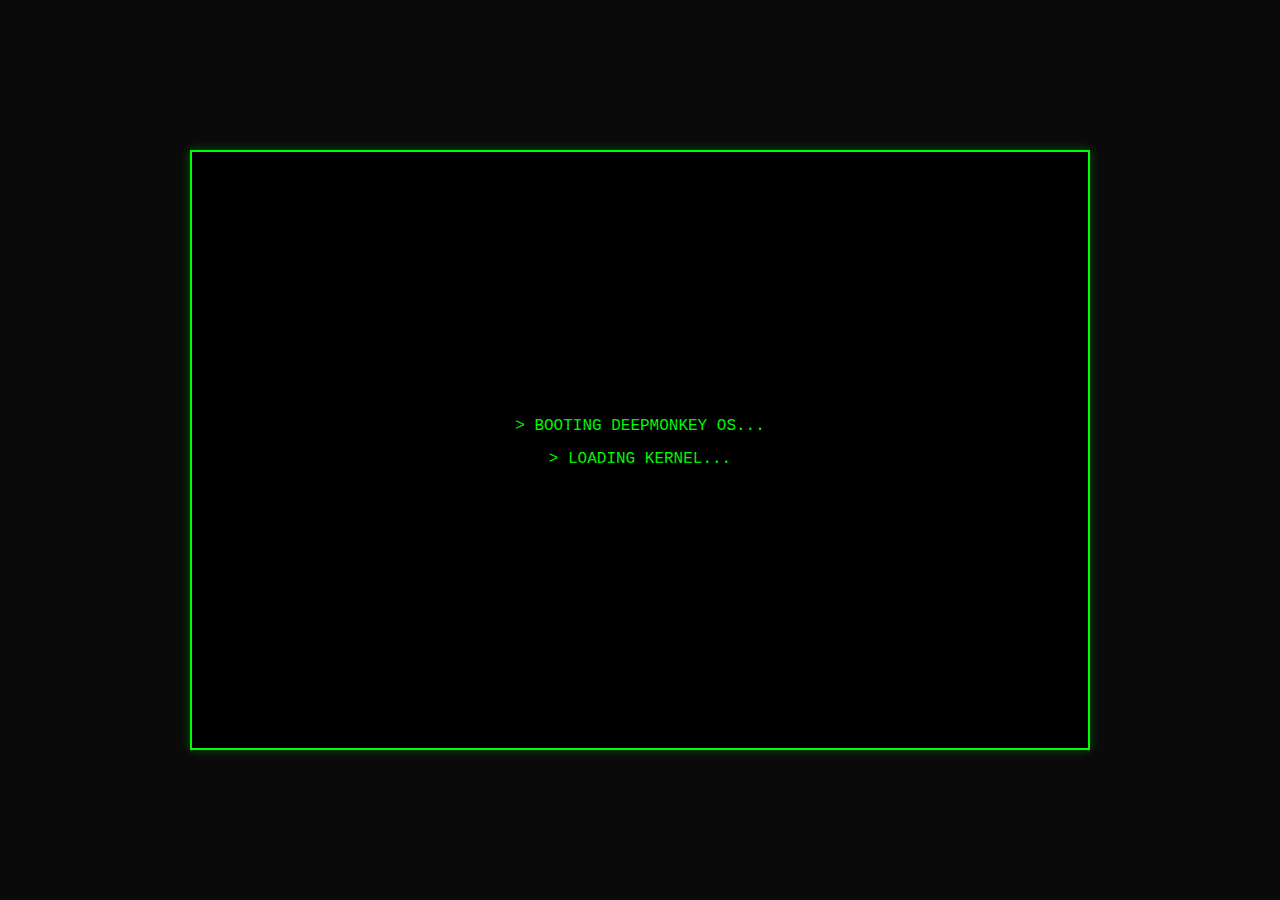
<file: index.html>
<!DOCTYPE html>
<html lang="en">
<head>
    <meta charset="UTF-8">
    <meta name="viewport" content="width=device-width, initial-scale=1.0">
    <title>DeepMonkey - Terminal</title>
    <link rel="stylesheet" href="styles.css">
</head>
<body>
    <div class="terminal">
        <div class="boot-screen" id="boot-screen">
            <p id="boot-line-1" style="display: none;">> Booting deepMonkey OS...</p>
            <p id="boot-line-2" style="display: none;">> Loading kernel...</p>
            <p id="boot-line-3" style="display: none;">> Initializing drivers...</p>
            <p id="boot-line-4" style="display: none;">> System time: <span id="boot-time"></span></p>
            <p id="boot-line-5" style="display: none;">> System check complete...</p>
            <p id="boot-line-6" style="display: none;">> Loading DeepMonkey.Chat...</p>
            <p id="boot-line-7" style="display: none;">> Loading Sidehustle...</p>
        </div>

        <div class="main-interface" id="main-interface" style="display: none;">
            <div class="screen">
                <div class="content" id="main-content" style="display: block;">
                    <p></p>
                    <p id="response"></p>
                    <p></p>
                </div>
                <div class="content" id="credit-warning" style="display: none;"></div>
            </div>

            <div class="wavy-line"></div>
            <hr class="divider">

            <footer class="bottom-row">
                <div class="prompt">
                    <span>(deepMonkey) :</span>
                    <input type="text" maxlength="12" class="input-prompt" placeholder="_">
                </div>
                <div class="time-date-container">
                    <button class="guest-button" id="guest-button">Guest</button>
                    <div class="time-date-wrapper">

                        <div class="help-tooltip">
                            <a href="genspark.html" target="_blank" style="color: #00FF00; text-decoration: none;">=</a>
                            <span class="tooltip-text">Flux Sidehustle</span>
                        </div>
                        <div class="help-tooltip">
                            <span style="color: #00FF00;">?</span>
                            <span class="tooltip-text">deep monkey likes single words</span>
                        </div>
                        <div class="time-date" id="time-date">
                            <div id="time"></div>
                            <div id="date"></div>
                        </div>
                    </div>
                </div>
            </footer>
        </div>

        <div class="login-prompt" id="login-prompt">
            <h3>Login</h3>
            <input type="text" id="username" placeholder="Username">
            <input type="password" id="password" placeholder="Password">
            <br>
            <button id="login-submit">Login</button>
            <button id="login-cancel">Cancel</button>
        </div>
    </div>

    <script src="responses.js"></script>
    <script src="script.js"></script>
</body>
</html>
</file>
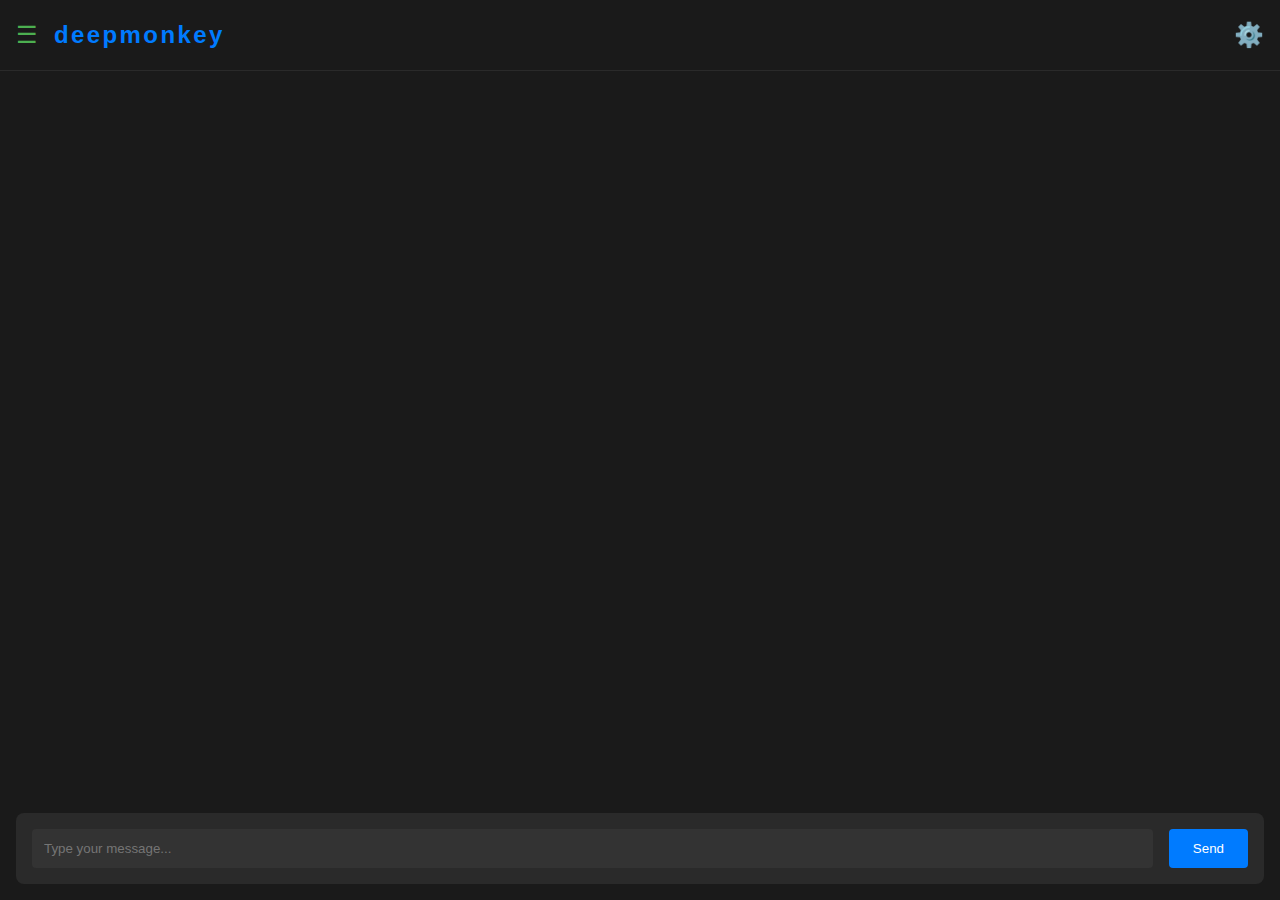
<file: chat.html>
<!DOCTYPE html>
<html lang="en">
<head>
    <meta charset="UTF-8">
    <meta name="viewport" content="width=device-width, initial-scale=1.0">
    <title>DeepMonkey - Where AI meets Primate Intelligence</title>
    <style>
        /* Reset and base styles */
        * {
            margin: 0;
            padding: 0;
            box-sizing: border-box;
        }

        body {
            font-family: -apple-system, BlinkMacSystemFont, 'Segoe UI', Roboto, 'Helvetica Neue', Arial, sans-serif;
            background-color: #1a1a1a;
            color: #ffffff;
            line-height: 1.6;
        }

        /* Header styles */
        .header {
            display: flex;
            justify-content: space-between;
            align-items: center;
            padding: 1rem;
            background-color: #1a1a1a;
            border-bottom: 1px solid #2a2a2a;
            position: fixed;
            top: 0;
            left: 0;
            right: 0;
            z-index: 1000;
        }

        .header-left {
            display: flex;
            align-items: center;
            gap: 1rem;
        }

        .menu-button {
            background: none;
            border: none;
            color: #4CAF50;
            cursor: pointer;
            font-size: 1.5rem;
        }

        .logo {
            color: #007bff;
            font-size: 1.5rem;
            font-weight: bold;
            letter-spacing: 0.1em;
        }

        .settings-button {
            background: none;
            border: none;
            color: #666;
            cursor: pointer;
            font-size: 1.5rem;
        }

        /* Drawer styles */
        .drawer {
            position: fixed;
            top: 0;
            left: -300px;
            width: 300px;
            height: 100vh;
            background-color: #1a1a1a;
            border-right: 1px solid #2a2a2a;
            transition: transform 0.3s ease;
            z-index: 1001;
        }

        .drawer.open {
            transform: translateX(300px);
        }

        .drawer-header {
            display: flex;
            justify-content: space-between;
            align-items: center;
            padding: 1rem;
            border-bottom: 1px solid #2a2a2a;
        }

        .close-button {
            background: none;
            border: none;
            color: #666;
            cursor: pointer;
            font-size: 1.5rem;
        }

        .drawer-content {
            padding: 1rem;
        }

        .nav-menu {
            list-style: none;
            margin: 2rem 0;
        }

        .nav-item {
            padding: 0.75rem 1rem;
            color: #ccc;
            cursor: pointer;
            transition: background-color 0.2s;
        }

        .nav-item:hover {
            background-color: #2a2a2a;
            color: #fff;
        }

        .branding-card {
            background-color: #2a2a2a;
            padding: 1rem;
            border-radius: 0.5rem;
            margin-top: 2rem;
        }

        .tagline {
            color: #888;
            font-size: 0.9rem;
            margin-bottom: 0.5rem;
        }

        .sub-tagline {
            color: #666;
            font-size: 0.8rem;
        }

        /* Chat interface styles */
        .chat-container {
            margin-top: 4rem;
            padding: 1rem;
            height: calc(100vh - 4rem);
            display: flex;
            flex-direction: column;
        }

        .chat-messages {
            flex-grow: 1;
            overflow-y: auto;
            padding: 1rem;
            margin-bottom: 1rem;
        }

        .message {
            margin-bottom: 1rem;
            padding: 0.75rem;
            border-radius: 0.5rem;
            max-width: 80%;
        }

        .user-message {
            background-color: #2a2a2a;
            margin-left: auto;
        }

        .bot-message {
            background-color: #444;
            margin-right: auto;
        }

        .chat-input {
            display: flex;
            gap: 1rem;
            padding: 1rem;
            background-color: #2a2a2a;
            border-radius: 0.5rem;
        }

        .message-input {
            flex-grow: 1;
            padding: 0.75rem;
            border: none;
            border-radius: 0.25rem;
            background-color: #333;
            color: #fff;
        }

        .send-button {
            padding: 0.75rem 1.5rem;
            background-color: #007bff;
            border: none;
            border-radius: 0.25rem;
            color: #fff;
            cursor: pointer;
            transition: background-color 0.2s;
        }

        .send-button:hover {
            background-color: #0056b3;
        }

        /* Overlay styles */
        .overlay {
            display: none;
            position: fixed;
            top: 0;
            left: 0;
            right: 0;
            bottom: 0;
            background-color: rgba(0, 0, 0, 0.5);
            z-index: 1000;
        }

        .overlay.active {
            display: block;
        }
    </style>
</head>
<body>
    <!-- Header -->
    <header class="header">
        <div class="header-left">
            <button class="menu-button" onclick="toggleDrawer()">☰</button>
            <div class="logo">deepmonkey</div>
        </div>
        <button class="settings-button">⚙️</button>
    </header>

    <!-- Drawer -->
    <div class="drawer" id="drawer">
        <div class="drawer-header">
            <div class="logo">deepmonkey</div>
            <button class="close-button" onclick="toggleDrawer()">×</button>
        </div>
        <div class="drawer-content">
            <ul class="nav-menu">
                <li class="nav-item">Home</li>
                <li class="nav-item">Chat</li>
                <li class="nav-item">Settings</li>
                <li class="nav-item">About</li>
            </ul>
            <div class="branding-card">
                <p class="tagline">"Where AI meets Primate Intelligence"</p>
                <p class="sub-tagline">"The Digital Oracle You Never Knew You Needed"</p>
            </div>
        </div>
    </div>

    <!-- Chat Interface -->
    <main class="chat-container">
        <div class="chat-messages" id="chatMessages">
            <!-- Messages will be added here dynamically -->
        </div>
        <div class="chat-input">
            <input type="text" class="message-input" id="messageInput" placeholder="Type your message...">
            <button class="send-button" onclick="sendMessage()">Send</button>
        </div>
    </main>

    <!-- Overlay -->
    <div class="overlay" id="overlay" onclick="toggleDrawer()"></div>

    <script>
        // Chat responses
        const responses = {
        'hello': 'Hi there! How are you?',
		'good': "thats boring try swearing!",
		'how are you': "I'm doing well, thank you for asking!",
		'what is your name': 'My name is DeepChok Monkey!',
		'bye': 'Goodbye! Have a great day!',
		'sage': 'Do you know the master?',
		'help': 'I can help answer basic questions. Try saying hello',
		'default': "I'm not sure how to respond to that. Could you try rephrasing?",
		'house': "Call Andrew",
		'try': "Wait for the next sunrise in the jungle",
        "not": "Not even with infinite bananas",
        "Ask your mother": "Consult the matriarch orangutan",
        "Keep trying": "Keep swinging from vine to vine",
        "Don't give up": "A monkey never lets go of their branch",
        "Look to the east": "Face the rising sun in the canopy",
    "Water it more": "Add more jungle dew",
    "Time will tell": "The jungle reveals all in time",
    "Trust yourself": "Trust your inner primate",
    "Be patient": "Wait like a sloth",
    "Sleep on it": "Rest in the highest branches",
    "Ask your friends": "Consult the monkey troop",
    "Follow your heart": "Follow your banana-loving heart",
    "Think bigger": "Think like a gorilla",
    "Start small": "Start with a baby monkey step",
    "Keep it simple": "Simple as peeling a banana",
    "Try harder": "Climb higher in the tree",
    "Look behind you": "Check your tail",
    "Ask nicely": "Hoot politely",
    "Be kind": "Share your bananas",
    "Stay focused": "Keep your eyes on the coconut",
    "Take a break": "Rest on a sturdy branch",
    "Keep moving": "Keep swinging forward",
    "Stay calm": "Be zen like bamboo",
    "Be yourself": "Embrace your inner monkey",
    "Think twice": "Consider both trees",
    "Not yet": "The banana isn't ripe",
    "Almost there": "Almost at the treetop",
    "Keep going": "Continue through the canopy",
    "Try again later": "Swing by later",
    "Be careful": "Watch your step in the trees",
    "Take your time": "No need to rush through the jungle",
    "Stay strong": "Grip tight like a silverback",
    "Have faith": "Trust the jungle wisdom",
    "Be brave": "Face the leopard",
    "Stay cool": "Keep cool like morning dew",
    "Think positive": "Think like a happy chimp",
    "Keep waiting": "Hang in there",
    "Look closer": "Examine the banana closely",
    "Stay happy": "Keep that monkey smile",
    "Be prepared": "Always have a backup banana",
    "Keep practicing": "Practice your vine swinging",
    "Stay alert": "Keep your eyes peeled like a banana",
    "Be realistic": "Not every tree can be climbed",
    "Keep learning": "Learn from the elder apes",
    "Stay healthy": "Eat your jungle greens",
    "Be wise": "Channel the ancient monkey sages",
    "Keep dreaming": "Dream of endless banana trees",
    "Stay positive": "Keep that gibbon groove",
    "Be creative": "Innovate like tool-using chimps",
    "Keep growing": "Grow tall like a jungle tree",
    "Stay true": "True as a monkey's grip",
    "Be gentle": "Gentle like grooming a friend",
    "Keep hoping": "Hope springs eternal in the jungle",
    "Stay balanced": "Balance like a tightrope monkey",
    "Be patient": "Patient as a monkey fishing for termites",
    "Keep believing": "Believe in the power of the primate",
    "Stay focused": "Focus like a banana hunter",
    "Be strong": "Strong like a mountain gorilla",
    "Keep climbing": "Climb to new heights",
    "Stay sharp": "Sharp as a monkey's wit",
    "Be ready": "Ready like a monkey before dawn",
    "Keep seeking": "Seek like searching for the golden banana",
    "Stay peaceful": "Peaceful as morning in the canopy",
    "Be mindful": "Mindful as a meditating macaque",
    "Keep learning": "Learn from every branch",
    "Stay curious": "Curious as a baby chimp",
    "Be bold": "Bold as a chest-beating gorilla",
    "Keep exploring": "Explore every corner of the jungle",
    "Stay humble": "Humble as a grooming monkey",
    "Be patient": "Patient as waiting for fruit to ripen",
    "Keep watching": "Watch like a sentinel monkey",
    "Stay active": "Active as a spider monkey",
    "Be present": "Present as a monkey in meditation",
    "Keep listening": "Listen to the jungle drums",
    "Stay aware": "Aware as a monkey in the trees",
    "Be careful": "Careful as crossing between branches",
    "Keep smiling": "Smile like a happy orangutan",
    "Stay focused": "Focused as a termite-fishing chimp",
    "Be grateful": "Grateful for every banana",
    "Keep moving": "Move like the morning mist",
    "Stay determined": "Determined as a monkey reaching fruit",
    "Be observant": "Observant as a wise old baboon",
    "Keep steady": "Steady as a branch in still air",
    "Stay balanced": "Balanced as a tightrope walking gibbon",
    "Be thoughtful": "Thoughtful as a tool-making chimp",
    "Keep calm": "Calm as a sleeping sloth",
    "Stay strong": "Strong as a silverback's resolve",
    "Be persistent": "Persistent as rain in the rainforest",
    "Keep searching": "Search like seeking hidden fruit",
    "Stay focused": "Focused as a hunting monkey",
    "Be innovative": "Innovative as a stick-wielding ape",
    "Keep breathing": "Breathe deep like the jungle itself",
    "Stay centered": "Centered as the heart of the jungle",
    "Be alert": "Alert as a sentinel in the trees",
    "Keep learning": "Learn like a young apprentice monkey",
    "Stay vigilant": "Vigilant as a mother with her infant",
    "Be adaptable": "Adaptable as a jungle survivor",
    "Keep evolving": "Evolve like our ancestors",
    "Stay wise": "Wise as the oldest orangutan",
    "Be peaceful": "Peaceful as dawn in the canopy",
    "Keep swinging": "Swing through life's vines",
    "Stay playful": "Playful as young monkeys in the trees",
    "Be authentic": "Authentic as wild nature itself",
    "Keep growing": "Grow like a mighty jungle tree",
	"yes": "The ancient banana leaves say yes",
    "no": "The jungle spirits say no",
    "Depends on you": "As unpredictable as a monkey with a coconut",
    "Not now": "The time is not ripe",
    "Try again": "Ask again when the moon is full",
    "Look deeper": "Meditate in the canopy and seek again",
    "Wish for it": "Toss a banana to the wind",
    "Ask again": "Consult the elder monkeys",
    "Nine": "The sacred number of bananas",
    "Forty-two": "The answer lies in 42 palm trees",
    "Perhaps": "The wise orangutan is uncertain",
    "Balance is the answer": "Balance like a monkey on a branch",
    "Breath deeply and the answer will come to you": "Breathe the jungle air and know",
    "Bananas": "BANANAS! DEFINITELY BANANAS!",
    "Coconuts": "COCONUTS OF DESTINY!",
    "Wait for the stars to align": "Wait for the jungle stars to align",
    "Do it": "Swing into action!",
    "Be optimistic": "The jungle provides",
    "Uncover the hidden": "Peel back the banana of truth",
    "Growth cannot be avoided": "Growth is like a climbing vine",
    "Gravel": "Wisdom is found in gravel",
    "Whang it": "Go ape!",
    "Bolona": "Even monkeys slip sometimes",
    "Try the wig shop": "Seek the temple of wigs",
    "John Holmes": "The great silverback knows",
    "Shave more often": "Groom more frequently",
    "Try larger shoe size": "Your feet seek bigger branches",
    "Super-size it": "Make it jungle-sized!",
    "Pat, don't wipe": "Pat like a gentle gorilla",
    "So good": "Monkey see, monkey do",
    "Payday Loan Store": "The banana bank is open",
    "Avoid revolving doors": "Avoid spinning tree trunks",
    "Change your password": "Change your jungle call",
    "Who's kidding who": "Who's monkeying around?",
    "I take that personally": "This monkey takes offense!",
    "Don't take it personally": "Let it slide off like rain",
    "Just do your best": "Channel your inner chimp",
    "Quit making assumptions": "Quit monkey business assumptions",
    "Patti LaBell and the BlueBells": "Dance like a gibbon in moonlight",
    "Listen to Leonard Skinner backwards": "Listen to the howler monkeys",
    "Try a plastic tarp": "Try a leaf umbrella",
    "Pina coladas": "Coconut cocktails",
    "You know what you did": "The monkey remembers",
    "Get it painted": "Paint it banana yellow",
    "Learn Greek": "Learn monkey Greek",
    "Learn Russian": "Learn gorilla Russian",
    "Teach yourself juggling": "Master coconut juggling",
    "The plot thickens": "The jungle thickens...",
    "Spend less on your Gerbil": "Invest in premium bananas",
    "Hula Hooping professionally": "Professional vine swinging",
    "Lip Balm": "Banana leaf balm",
    "Clean your trap": "Clean your treehouse",
    "Lighten up a bit": "Swing lighter",
    "More clouds on the horizon": "Storm clouds in the canopy",
    "Sunny days ahead": "Sunny jungle days ahead",
    "Keep on course": "Follow the vine path",
    "Activate your subscription to the revolution": "Join the primate revolution",
    "Try the obo": "Try the jungle drums",
    "Small problem": "Small banana problem",
    "Graphite": "Wisdom like graphite",
    "Try more fiber": "More jungle fiber needed",
    "Yes, 2hrs in the bathroom is too long": "Yes, too long hanging upside down",
    "DNA": "Monkey DNA",
    "Buy Nigerian Bonds": "Invest in jungle bonds",
    "Try a vacation in Libya": "Vacation in the tallest trees",
    "Use your fork with the other hand": "Use your other paw",
    "Check your Drone's battery next time": "Check your vine's strength",
    "Rewind": "Rewind the banana peel",
    "Dystopian madness": "Jungle madness",
    "Clara-Bell": "Wise Clara-Chimp",
    "Charlie Pride": "Pride of the troop",
    "The Kardassians": "The great ape family",
    "Squid juice helps": "Banana juice helps",
    "Goofy": "Go bananas!",
    "Attitude": "Monkey attitude!",
    "Visualize Whirled peas": "Visualize peeled bananas",
    "Chew more before you swallow": "Chew your leaves thoroughly",
    "Could be": "The monkeys have spoken",
    "Maybe so": "Maybe so, says the gibbon",
    "Quit sleeping in the dog bed": "Find your own branch",
    "Confidence": "Jungle confidence!",
    "Ding": "Ook ook!",
    "Woot": "Eek eek!",
    "Probably a hairball": "Probably a case of monkey business",
    "Try AM radio": "Try jungle radio",
    "Keep on truckin": "Keep on swinging",
    "Montezuma's Revenge": "Monkey see, monkey don't",
    "Diaper Rash": "Jungle rash",
    "Buy Bitcoin": "Invest in coconuts",
    "Not when someone's watching": "Not while the parrot watches",
    "Joy": "Pure monkey joy!",
    "Lice": "Watch for lice",
    "The end": "The ancient monkey has spoken",
        };

        // Toggle drawer
        function toggleDrawer() {
            const drawer = document.getElementById('drawer');
            const overlay = document.getElementById('overlay');
            drawer.classList.toggle('open');
            overlay.classList.toggle('active');
        }

        // Send message
        function sendMessage() {
            const input = document.getElementById('messageInput');
            const message = input.value.trim().toLowerCase();
            if (message) {
                addMessage(message, 'user');
                
                // Get response
                setTimeout(() => {
                    const response = responses[message] || "I'm not sure how to respond to that. Try saying hello!";
                    addMessage(response, 'bot');
                }, 500);

                input.value = '';
            }
        }

        // Add message to chat
        function addMessage(text, sender) {
            const messages = document.getElementById('chatMessages');
            const messageDiv = document.createElement('div');
            messageDiv.className = `message ${sender}-message`;
            messageDiv.textContent = text;
            messages.appendChild(messageDiv);
            messages.scrollTop = messages.scrollHeight;
        }

        // Handle enter key
        document.getElementById('messageInput').addEventListener('keypress', function(e) {
            if (e.key === 'Enter') {
                sendMessage();
            }
        });
    </script>
</body>
</html>
</file>
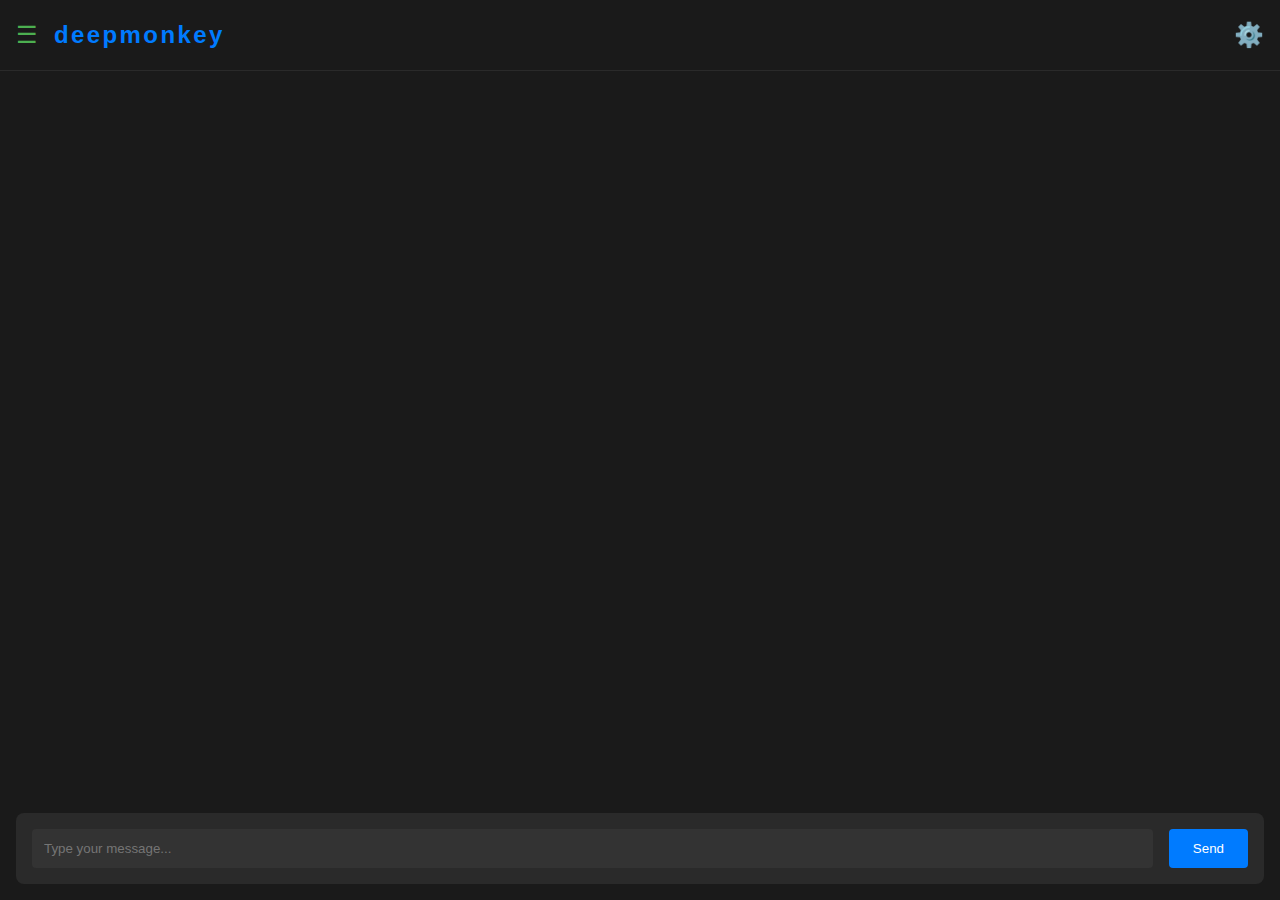
<file: index6.html>
<!DOCTYPE html>
<html lang="en">
<head>
    <meta charset="UTF-8">
    <meta name="viewport" content="width=device-width, initial-scale=1.0">
    <title>DeepSeek - Where AI meets Primate Intelligence</title>
    <style>
        /* Reset and base styles */
        * {
            margin: 0;
            padding: 0;
            box-sizing: border-box;
        }

        body {
            font-family: -apple-system, BlinkMacSystemFont, 'Segoe UI', Roboto, 'Helvetica Neue', Arial, sans-serif;
            background-color: #1a1a1a;
            color: #ffffff;
            line-height: 1.6;
        }

        /* Header styles */
        .header {
            display: flex;
            justify-content: space-between;
            align-items: center;
            padding: 1rem;
            background-color: #1a1a1a;
            border-bottom: 1px solid #2a2a2a;
            position: fixed;
            top: 0;
            left: 0;
            right: 0;
            z-index: 1000;
        }

        .header-left {
            display: flex;
            align-items: center;
            gap: 1rem;
        }

        .menu-button {
            background: none;
            border: none;
            color: #4CAF50;
            cursor: pointer;
            font-size: 1.5rem;
        }

        .logo {
            color: #007bff;
            font-size: 1.5rem;
            font-weight: bold;
            letter-spacing: 0.1em;
        }

        .settings-button {
            background: none;
            border: none;
            color: #666;
            cursor: pointer;
            font-size: 1.5rem;
        }

        /* Drawer styles */
        .drawer {
            position: fixed;
            top: 0;
            left: -300px;
            width: 300px;
            height: 100vh;
            background-color: #1a1a1a;
            border-right: 1px solid #2a2a2a;
            transition: transform 0.3s ease;
            z-index: 1001;
        }

        .drawer.open {
            transform: translateX(300px);
        }

        .drawer-header {
            display: flex;
            justify-content: space-between;
            align-items: center;
            padding: 1rem;
            border-bottom: 1px solid #2a2a2a;
        }

        .close-button {
            background: none;
            border: none;
            color: #666;
            cursor: pointer;
            font-size: 1.5rem;
        }

        .drawer-content {
            padding: 1rem;
        }

        .nav-menu {
            list-style: none;
            margin: 2rem 0;
        }

        .nav-item {
            padding: 0.75rem 1rem;
            color: #ccc;
            cursor: pointer;
            transition: background-color 0.2s;
        }

        .nav-item:hover {
            background-color: #2a2a2a;
            color: #fff;
        }

        .branding-card {
            background-color: #2a2a2a;
            padding: 1rem;
            border-radius: 0.5rem;
            margin-top: 2rem;
        }

        .tagline {
            color: #888;
            font-size: 0.9rem;
            margin-bottom: 0.5rem;
        }

        .sub-tagline {
            color: #666;
            font-size: 0.8rem;
        }

        /* Chat interface styles */
        .chat-container {
            margin-top: 4rem;
            padding: 1rem;
            height: calc(100vh - 4rem);
            display: flex;
            flex-direction: column;
        }

        .chat-messages {
            flex-grow: 1;
            overflow-y: auto;
            padding: 1rem;
            margin-bottom: 1rem;
        }

        .message {
            margin-bottom: 1rem;
            padding: 0.75rem;
            border-radius: 0.5rem;
            max-width: 80%;
        }

        .user-message {
            background-color: #2a2a2a;
            margin-left: auto;
        }

        .bot-message {
            background-color: #444;
            margin-right: auto;
        }

        .chat-input {
            display: flex;
            gap: 1rem;
            padding: 1rem;
            background-color: #2a2a2a;
            border-radius: 0.5rem;
        }

        .message-input {
            flex-grow: 1;
            padding: 0.75rem;
            border: none;
            border-radius: 0.25rem;
            background-color: #333;
            color: #fff;
        }

        .send-button {
            padding: 0.75rem 1.5rem;
            background-color: #007bff;
            border: none;
            border-radius: 0.25rem;
            color: #fff;
            cursor: pointer;
            transition: background-color 0.2s;
        }

        .send-button:hover {
            background-color: #0056b3;
        }

        /* Overlay styles */
        .overlay {
            display: none;
            position: fixed;
            top: 0;
            left: 0;
            right: 0;
            bottom: 0;
            background-color: rgba(0, 0, 0, 0.5);
            z-index: 1000;
        }

        .overlay.active {
            display: block;
        }
    </style>
</head>
<body>
    <!-- Header -->
    <header class="header">
        <div class="header-left">
            <button class="menu-button" onclick="toggleDrawer()">☰</button>
            <div class="logo">deepmonkey</div>
        </div>
        <button class="settings-button">⚙️</button>
    </header>

    <!-- Drawer -->
    <div class="drawer" id="drawer">
        <div class="drawer-header">
            <div class="logo">deepmonkey</div>
            <button class="close-button" onclick="toggleDrawer()">×</button>
        </div>
        <div class="drawer-content">
            <ul class="nav-menu">
                <li class="nav-item">Home</li>
                <li class="nav-item">Chat</li>
                <li class="nav-item">Settings</li>
                <li class="nav-item">About</li>
            </ul>
            <div class="branding-card">
                <p class="tagline">"Where AI meets Primate Intelligence"</p>
                <p class="sub-tagline">"The Digital Oracle You Never Knew You Needed"</p>
            </div>
        </div>
    </div>

    <!-- Chat Interface -->
    <main class="chat-container">
        <div class="chat-messages" id="chatMessages">
            <!-- Messages will be added here dynamically -->
        </div>
        <div class="chat-input">
            <input type="text" class="message-input" id="messageInput" placeholder="Type your message...">
            <button class="send-button" onclick="sendMessage()">Send</button>
        </div>
    </main>

    <!-- Overlay -->
    <div class="overlay" id="overlay" onclick="toggleDrawer()"></div>

    <script>
        // Chat responses
        const responses = {
            'hello': 'Hi there! How are you?',
            'good': "That's boring, try swearing!",
            'how are you': "I'm doing well, thank you for asking!",
            'what is your name': 'My name is DeepChok Monkey!',
        };

        // Toggle drawer
        function toggleDrawer() {
            const drawer = document.getElementById('drawer');
            const overlay = document.getElementById('overlay');
            drawer.classList.toggle('open');
            overlay.classList.toggle('active');
        }

        // Send message
        function sendMessage() {
            const input = document.getElementById('messageInput');
            const message = input.value.trim().toLowerCase();
            if (message) {
                addMessage(message, 'user');
                
                // Get response
                setTimeout(() => {
                    const response = responses[message] || "I'm not sure how to respond to that. Try saying hello!";
                    addMessage(response, 'bot');
                }, 500);

                input.value = '';
            }
        }

        // Add message to chat
        function addMessage(text, sender) {
            const messages = document.getElementById('chatMessages');
            const messageDiv = document.createElement('div');
            messageDiv.className = `message ${sender}-message`;
            messageDiv.textContent = text;
            messages.appendChild(messageDiv);
            messages.scrollTop = messages.scrollHeight;
        }

        // Handle enter key
        document.getElementById('messageInput').addEventListener('keypress', function(e) {
            if (e.key === 'Enter') {
                sendMessage();
            }
        });
    </script>
</body>
</html>
</file>
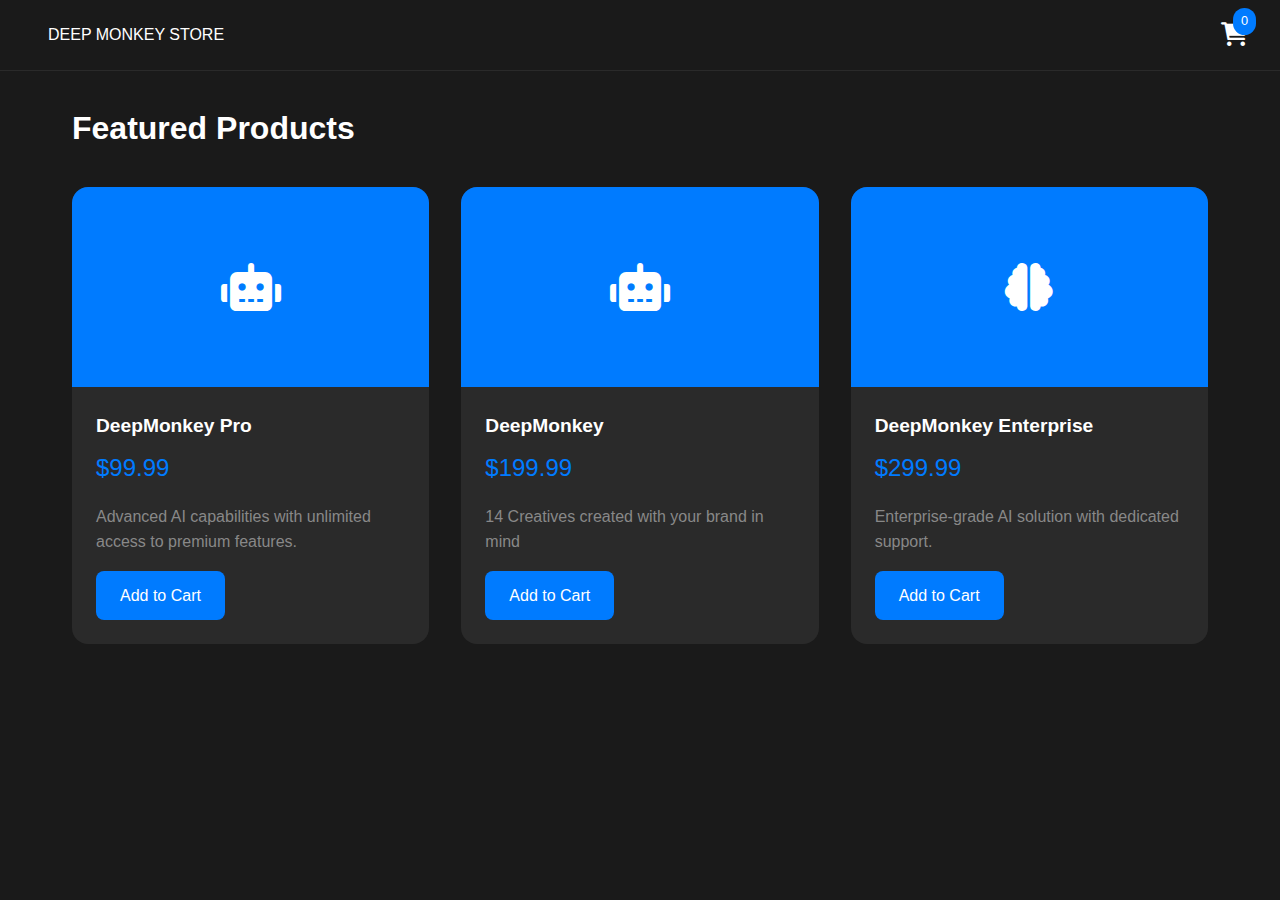
<file: index9.html>
<!DOCTYPE html>
<html lang="en">
<head>
    <meta charset="UTF-8">
    <meta name="viewport" content="width=device-width, initial-scale=1.0">
    <title>DeepMonkey Store</title>
    <link href="https://cdnjs.cloudflare.com/ajax/libs/font-awesome/6.0.0/css/all.min.css" rel="stylesheet">
    <style>
        :root {
            --primary-color: #007bff;
            --secondary-color: #4CAF50;
            --dark-bg: #1a1a1a;
            --lighter-dark: #2a2a2a;
            --text-light: #ffffff;
            --text-muted: #888;
        }

        * {
            margin: 0;
            padding: 0;
            box-sizing: border-box;
        }

        body {
            font-family: -apple-system, BlinkMacSystemFont, 'Segoe UI', Roboto, sans-serif;
            line-height: 1.6;
            color: var(--text-light);
            background-color: var(--dark-bg);
        }

        .header {
            padding: 1rem 2rem;
            background-color: var(--dark-bg);
            border-bottom: 1px solid var(--lighter-dark);
            display: flex;
            justify-content: space-between;
            align-items: center;
        }

        .logo-container {
            display: flex;
            align-items: center;
            gap: 1rem;
        }

        .store-container {
            max-width: 1200px;
            margin: 2rem auto;
            padding: 0 2rem;
        }

        .products-grid {
            display: grid;
            grid-template-columns: repeat(auto-fill, minmax(280px, 1fr));
            gap: 2rem;
            margin-top: 2rem;
        }

        .product-card {
            background-color: var(--lighter-dark);
            border-radius: 1rem;
            overflow: hidden;
            transition: transform 0.2s;
        }

        .product-card:hover {
            transform: translateY(-5px);
        }

        .product-image {
            width: 100%;
            height: 200px;
            background-color: var(--primary-color);
            display: flex;
            align-items: center;
            justify-content: center;
        }

        .product-image i {
            font-size: 3rem;
            color: white;
        }

        .product-info {
            padding: 1.5rem;
        }

        .product-title {
            font-size: 1.2rem;
            margin-bottom: 0.5rem;
        }

        .product-price {
            font-size: 1.5rem;
            color: var(--primary-color);
            margin-bottom: 1rem;
        }

        .product-description {
            color: var(--text-muted);
            margin-bottom: 1rem;
        }

        .buy-button {
            display: inline-block;
            padding: 0.75rem 1.5rem;
            background-color: var(--primary-color);
            color: white;
            text-decoration: none;
            border-radius: 0.5rem;
            transition: background-color 0.2s;
        }

        .buy-button:hover {
            background-color: #0056b3;
        }

        .cart-icon {
            font-size: 1.5rem;
            color: var(--text-light);
            position: relative;
        }

        .cart-count {
            position: absolute;
            top: -8px;
            right: -8px;
            background-color: var(--primary-color);
            color: white;
            font-size: 0.8rem;
            padding: 0.2rem 0.5rem;
            border-radius: 1rem;
        }

        @media (max-width: 768px) {
            .products-grid {
                grid-template-columns: repeat(auto-fill, minmax(240px, 1fr));
            }
        }
    </style>
</head>
<body>
    <header class="header">
        <div class="logo-container">
            <div class="logo-icon"></div>
            <div class="logo-text">DEEP MONKEY STORE</div>
        </div>
        <div class="cart-icon">
            <i class="fas fa-shopping-cart"></i>
            <span class="cart-count">0</span>
        </div>
    </header>

    <main class="store-container">
        <h1>Featured Products</h1>
        <div class="products-grid">



            <div class="product-card">
                <div class="product-image">
                    <i class="fas fa-robot"></i>
                </div>
                <div class="product-info">
                    <h2 class="product-title">DeepMonkey Pro</h2>
                    <div class="product-price">$99.99</div>
                    <p class="product-description">Advanced AI capabilities with unlimited access to premium features.</p>
                    <a href="#" class="buy-button">Add to Cart</a>
                </div>
            </div>

            <div class="product-card">
                <div class="product-image">
                    <i class="fas fa-robot"></i>
                </div>
                <div class="product-info">
                    <h2 class="product-title">DeepMonkey </h2>
                    <div class="product-price">$199.99</div>
                    <p class="product-description">14 Creatives created with your brand in mind  </p>
                    <a href="#" class="buy-button">Add to Cart</a>
                </div>
            </div>

            <div class="product-card">
                <div class="product-image">
                    <i class="fas fa-brain"></i>
                </div>
                <div class="product-info">
                    <h2 class="product-title">DeepMonkey Enterprise</h2>
                    <div class="product-price">$299.99</div>
                    <p class="product-description">Enterprise-grade AI solution with dedicated support.</p>
                    <a href="#" class="buy-button">Add to Cart</a>
                </div>
            </div>

            <div class
</file>
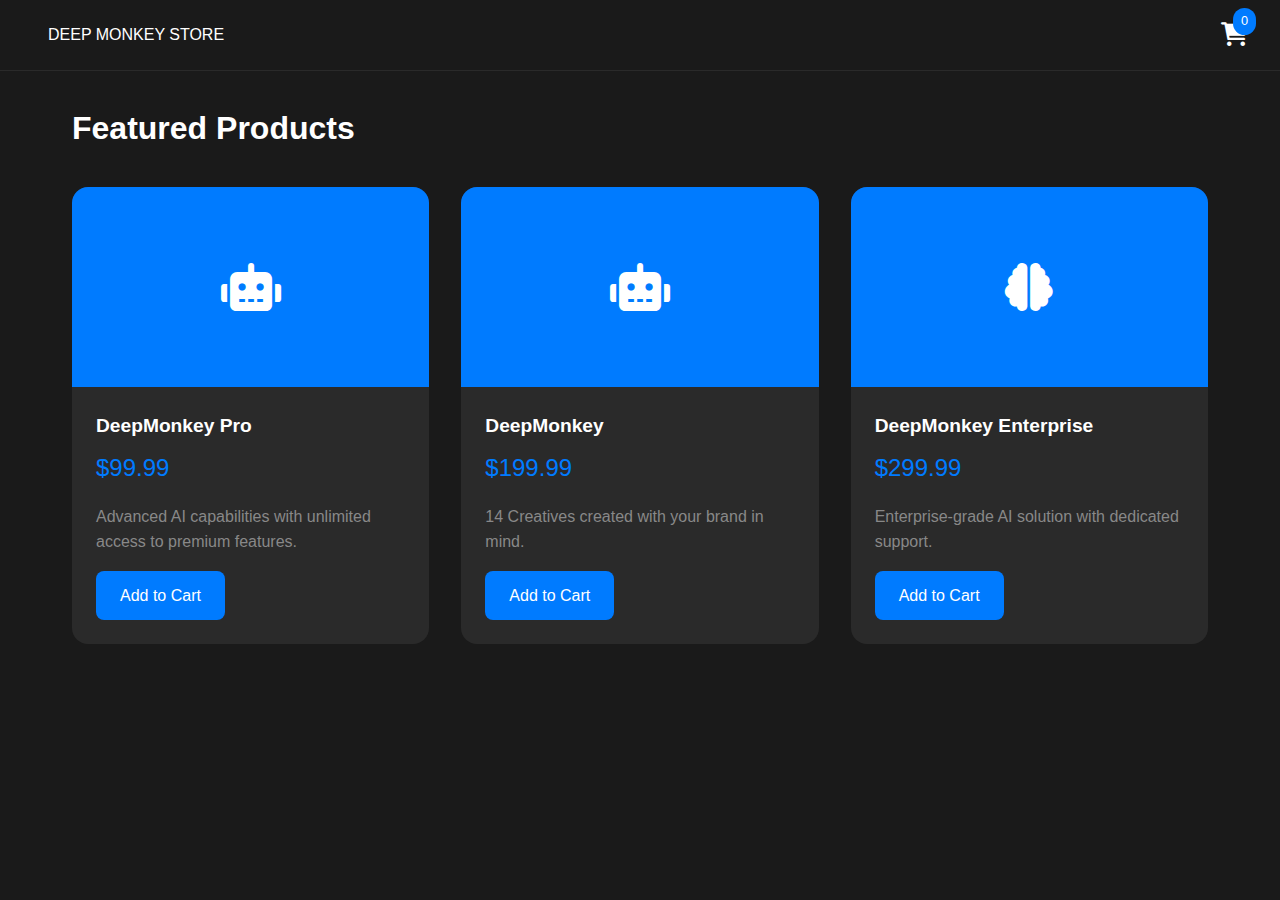
<file: store.html>
<!DOCTYPE html>
<html lang="en">
<head>
    <meta charset="UTF-8">
    <meta name="viewport" content="width=device-width, initial-scale=1.0">
    <title>DeepMonkey Store</title>
    <link href="https://cdnjs.cloudflare.com/ajax/libs/font-awesome/6.0.0/css/all.min.css" rel="stylesheet">
    <style>
        :root {
            --primary-color: #007bff;
            --secondary-color: #4CAF50;
            --dark-bg: #1a1a1a;
            --lighter-dark: #2a2a2a;
            --text-light: #ffffff;
            --text-muted: #888;
        }

        * {
            margin: 0;
            padding: 0;
            box-sizing: border-box;
        }

        body {
            font-family: -apple-system, BlinkMacSystemFont, 'Segoe UI', Roboto, sans-serif;
            line-height: 1.6;
            color: var(--text-light);
            background-color: var(--dark-bg);
        }

        .header {
            padding: 1rem 2rem;
            background-color: var(--dark-bg);
            border-bottom: 1px solid var(--lighter-dark);
            display: flex;
            justify-content: space-between;
            align-items: center;
        }

        .logo-container {
            display: flex;
            align-items: center;
            gap: 1rem;
        }

        .store-container {
            max-width: 1200px;
            margin: 2rem auto;
            padding: 0 2rem;
        }

        .products-grid {
            display: grid;
            grid-template-columns: repeat(auto-fill, minmax(280px, 1fr));
            gap: 2rem;
            margin-top: 2rem;
        }

        .product-card {
            background-color: var(--lighter-dark);
            border-radius: 1rem;
            overflow: hidden;
            transition: transform 0.2s;
        }

        .product-card:hover {
            transform: translateY(-5px);
        }

        .product-image {
            width: 100%;
            height: 200px;
            background-color: var(--primary-color);
            display: flex;
            align-items: center;
            justify-content: center;
        }

        .product-image i {
            font-size: 3rem;
            color: white;
        }

        .product-info {
            padding: 1.5rem;
        }

        .product-title {
            font-size: 1.2rem;
            margin-bottom: 0.5rem;
        }

        .product-price {
            font-size: 1.5rem;
            color: var(--primary-color);
            margin-bottom: 1rem;
        }

        .product-description {
            color: var(--text-muted);
            margin-bottom: 1rem;
        }

        .buy-button {
            display: inline-block;
            padding: 0.75rem 1.5rem;
            background-color: var(--primary-color);
            color: white;
            text-decoration: none;
            border-radius: 0.5rem;
            transition: background-color 0.2s;
        }

        .buy-button:hover {
            background-color: #0056b3;
        }

        .cart-icon {
            font-size: 1.5rem;
            color: var(--text-light);
            position: relative;
        }

        .cart-count {
            position: absolute;
            top: -8px;
            right: -8px;
            background-color: var(--primary-color);
            color: white;
            font-size: 0.8rem;
            padding: 0.2rem 0.5rem;
            border-radius: 1rem;
        }

        @media (max-width: 768px) {
            .products-grid {
                grid-template-columns: repeat(auto-fill, minmax(240px, 1fr));
            }
        }
    </style>
</head>
<body>
    <header class="header">
        <div class="logo-container">
            <div class="logo-icon"></div>
            <div class="logo-text">DEEP MONKEY STORE</div>
        </div>
        <div class="cart-icon">
            <i class="fas fa-shopping-cart"></i>
            <span class="cart-count">0</span>
        </div>
    </header>

    <main class="store-container">
        <h1>Featured Products</h1>
        <div class="products-grid">



            <div class="product-card">
                <div class="product-image">
                    <i class="fas fa-robot"></i>
                </div>
                <div class="product-info">
                    <h2 class="product-title">DeepMonkey Pro</h2>
                    <div class="product-price">$99.99</div>
                    <p class="product-description">Advanced AI capabilities with unlimited access to premium features.</p>
                    <a href="#" class="buy-button">Add to Cart</a>
                </div>
            </div>

            <div class="product-card">
                <div class="product-image">
                    <i class="fas fa-robot"></i>
                </div>
                <div class="product-info">
                    <h2 class="product-title">DeepMonkey </h2>
                    <div class="product-price">$199.99</div>
                    <p class="product-description">14 Creatives created with your brand in mind.</p>
                    <a href="#" class="buy-button">Add to Cart</a>
                </div>
            </div>

            <div class="product-card">
                <div class="product-image">
                    <i class="fas fa-brain"></i>
                </div>
                <div class="product-info">
                    <h2 class="product-title">DeepMonkey Enterprise</h2>
                    <div class="product-price">$299.99</div>
                    <p class="product-description">Enterprise-grade AI solution with dedicated support.</p>
                    <a href="#" class="buy-button">Add to Cart</a>
                </div>
            </div>

            <div class
</file>
<file: styles.css>
/* Reset default styles */
* {
    margin: 0;
    padding: 0;
    box-sizing: border-box;
}

body {
    background-color: #0A0A0A;
    display: flex;
    justify-content: center;
    align-items: center;
    min-height: 100vh;
    cursor: url('data:image/svg+xml;utf8,<svg xmlns="http://www.w3.org/2000/svg" width="16" height="16" viewBox="0 0 16 16"><rect width="16" height="16" fill="%2300FF00"/></svg>') 8 8, auto;
    transition: opacity 1s ease;
}

/* Terminal container */
.terminal {
    width: 90vw;
    max-width: 900px;
    height: 80vh;
    max-height: 600px;
    background-color: #000000;
    border: 2px solid #00FF00;
    box-shadow: 0 0 10px rgba(0, 255, 0, 0.3);
    font-family: 'Courier New', Courier, monospace;
    color: #00FF00;
    text-transform: uppercase;
    position: relative;
    overflow: hidden;
    animation: flicker 0.1s infinite alternate;
    transition: opacity 1s ease;
}

.terminal.loaded {
    background-image: url('background.jpg');
    background-position: center;
    background-repeat: no-repeat;
    background-size: 640px 480px;
}

.terminal::after {
    content: '';
    position: absolute;
    top: 0;
    left: 0;
    width: 100%;
    height: 100%;
    background: repeating-linear-gradient(
        0deg,
        rgba(0, 0, 0, 0.1),
        rgba(0, 0, 0, 0.1) 2px,
        transparent 2px,
        transparent 4px
    );
    pointer-events: none;
}

/* Boot screen */
.boot-screen {
    padding: 20px;
    height: 100%;
    display: flex;
    flex-direction: column;
    justify-content: center;
    align-items: center;
    transition: opacity 0.5s ease;
    opacity: 1;
}

.boot-screen p {
    margin-bottom: 15px;
}

/* Main interface */
.main-interface {
    height: 100%;
    display: flex;
    flex-direction: column;
    opacity: 0;
    transition: opacity 0.5s ease;
}

.screen {
    padding: 10px;
    flex-grow: 1;
    display: flex;
    justify-content: center;
    align-items: center;
    width: 100%;
    height: calc(100% - 60px);
    position: relative;
}

.content {
    display: flex;
    flex-direction: column;
    justify-content: center;
    align-items: center;
    text-align: center;
    width: 100%;
    height: 100%;
    margin: 0;
}

.content p {
    margin: 10px 0;
}

.divider {
    border: 0;
    border-top: 1px solid #00FF00;
    margin: 0 20px;
}

.wavy-line {
    position: absolute;
    bottom: 60px;
    left: 0;
    width: 100%;
    height: 20px;
    background: linear-gradient(to right, #00FF00, #00FF00) padding-box,
                repeating-linear-gradient(
                    -45deg,
                    transparent 0,
                    transparent 10px,
                    #00FF00 10px,
                    #00FF00 20px
                ) border-box;
    background-size: 100% 100%;
    pointer-events: none;
}

.bottom-row {
    display: flex;
    justify-content: space-between;
    align-items: center;
    padding: 10px 20px;
    background-color: #000000;
    position: absolute;
    bottom: 0;
    width: 100%;
    height: 60px;
}

.guest-button {
    background-color: #000000;
    color: #00FF00;
    border: 1px solid #00FF00;
    padding: 2px 5px;
    cursor: pointer;
    transition: background-color 0.2s ease;
    font-size: 0.9em;
    font-family: 'Courier New', Courier, monospace;
    text-transform: uppercase;
}

.guest-button:hover {
    background-color: #00FF00;
    color: #000000;
}

.prompt {
    font-size: 1.2em;
    display: flex;
    align-items: center;
}

.input-prompt {
    background-color: #000000;
    color: #00FF00;
    border: none;
    font-family: 'Courier New', Courier, monospace;
    font-size: 1.2em;
    text-transform: uppercase;
    width: 20ch;
    padding: 0;
    margin-left: 5px;
    outline: none;
}

.input-prompt::placeholder {
    color: #00FF00;
    opacity: 0.7;
}

.input-prompt:focus {
    border-bottom: 1px solid #00FF00;
}

.time-date-container {
    display: flex;
    flex-direction: column;
    align-items: flex-end;
    justify-content: center;
    position: relative;
}

.time-date-wrapper {
    display: flex;
    align-items: center;
}

.time-date {
    font-size: 0.9em;
    display: flex;
    flex-direction: column;
    align-items: flex-end;
    line-height: 1.2;
}

.help-tooltip {
    position: relative;
    display: inline-block;
    margin-right: 10px; /* Space between tooltip and clock */
    cursor: help;
}

.help-tooltip span:first-child {
    font-size: 12pt; /* Size of the question mark */
}

.help-tooltip .tooltip-text {
    visibility: hidden;
    width: 200px;
    background-color: #000000;
    color: #00FF00;
    text-align: center;
    padding: 5px;
    border: 1px solid #00FF00;
    border-radius: 3px;
    position: absolute;
    z-index: 1;
    bottom: 125%; /* Position above the icon */
    left: 50%;
    transform: translateX(-50%);
    font-size: 0.8em;
    opacity: 0;
    transition: opacity 0.3s;
}

.help-tooltip:hover .tooltip-text {
    visibility: visible;
    opacity: 1;
}

.login-prompt {
    display: none;
    position: absolute;
    top: 50%;
    left: 50%;
    transform: translate(-50%, -50%);
    background-color: #000000;
    border: 2px solid #00FF00;
    padding: 20px;
    z-index: 20;
    text-align: center;
}

.login-prompt.active {
    display: block;
}

.login-prompt input {
    background-color: #000000;
    color: #00FF00;
    border: 1px solid #00FF00;
    padding: 5px;
    margin: 10px 0;
    font-family: 'Courier New', Courier, monospace;
    font-size: 1em;
    text-transform: uppercase;
}

.login-prompt button {
    background-color: #000000;
    color: #00FF00;
    border: 1px solid #00FF00;
    padding: 5px 10px;
    margin-right: 10px;
    cursor: pointer;
    transition: background-color 0.2s ease;
}

.login-prompt button:hover {
    background-color: #00FF00;
    color: #000000;
}

@keyframes flicker {
    0% { opacity: 1; }
    50% { opacity: 0.95; }
    100% { opacity: 1; }
}

.fashionable-tip {
    color: #00FF00;
    font-family: monospace;
    font-size: 14px;
    text-align: center;
    padding: 10px;
    margin: 10px 0;
    text-transform: uppercase;
    letter-spacing: 2px;
    background: rgba(0, 255, 0, 0.1);
    border: 1px dashed #00FF00;
    border-radius: 5px;
    animation: glow 2s ease-in-out infinite;
}

@keyframes glow {
    0% { text-shadow: 0 0 5px #00FF00; }
    50% { text-shadow: 0 0 10px #00FF00, 0 0 15px #00FF00; }
    100% { text-shadow: 0 0 5px #00FF00; }
}

.fashionable-tip {
    color: #00FF00;
    font-family: monospace;
    font-size: 14px;
    text-align: center;
    padding: 10px;
    margin: 10px 0;
    text-transform: uppercase;
    letter-spacing: 2px;
    background: rgba(0, 255, 0, 0.1);
    border: 1px dashed #00FF00;
    border-radius: 5px;
    animation: glow 2s ease-in-out infinite;
    opacity: 1;
    transition: opacity 1s ease-out;
}

@keyframes glow {
    0% { text-shadow: 0 0 5px #00FF00; }
    50% { text-shadow: 0 0 10px #00FF00, 0 0 15px #00FF00; }
    100% { text-shadow: 0 0 5px #00FF00; }
}

.fashionable-tip.fade-out {
    opacity: 0;
}
</file>
